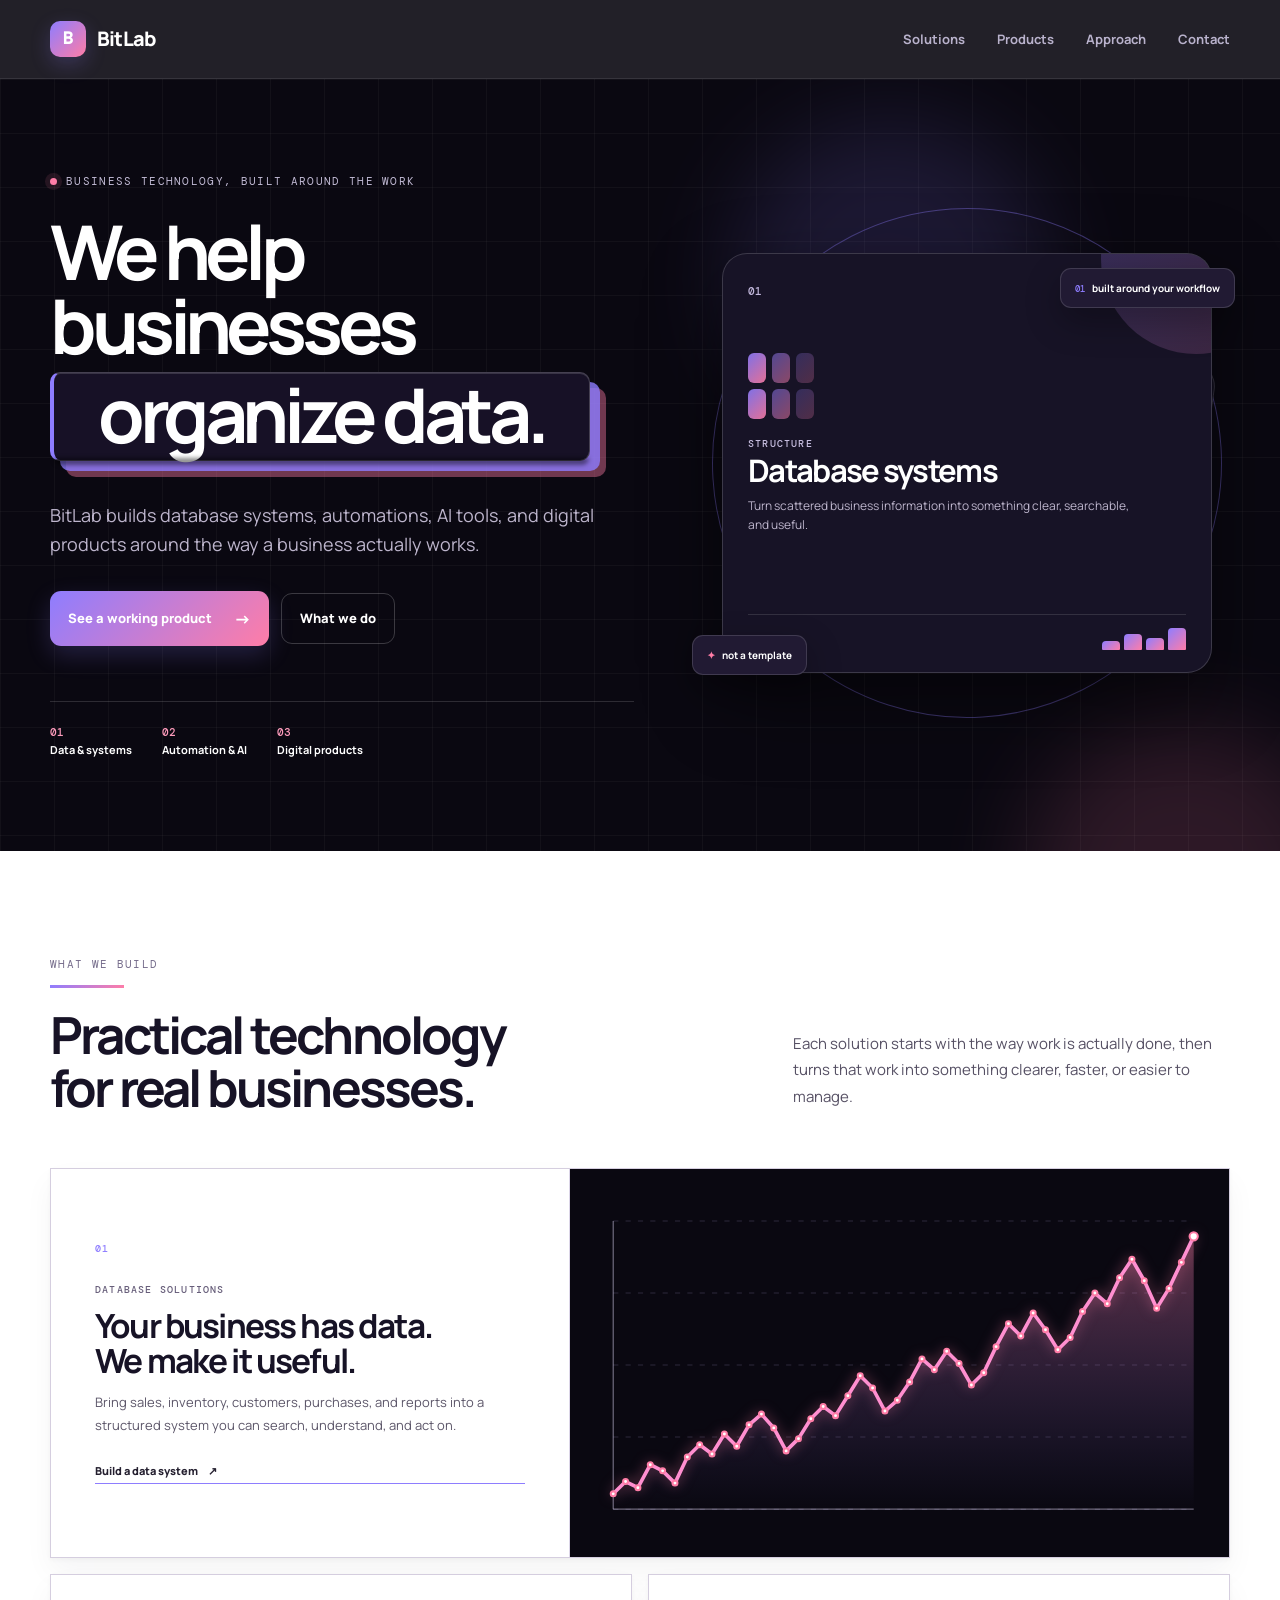
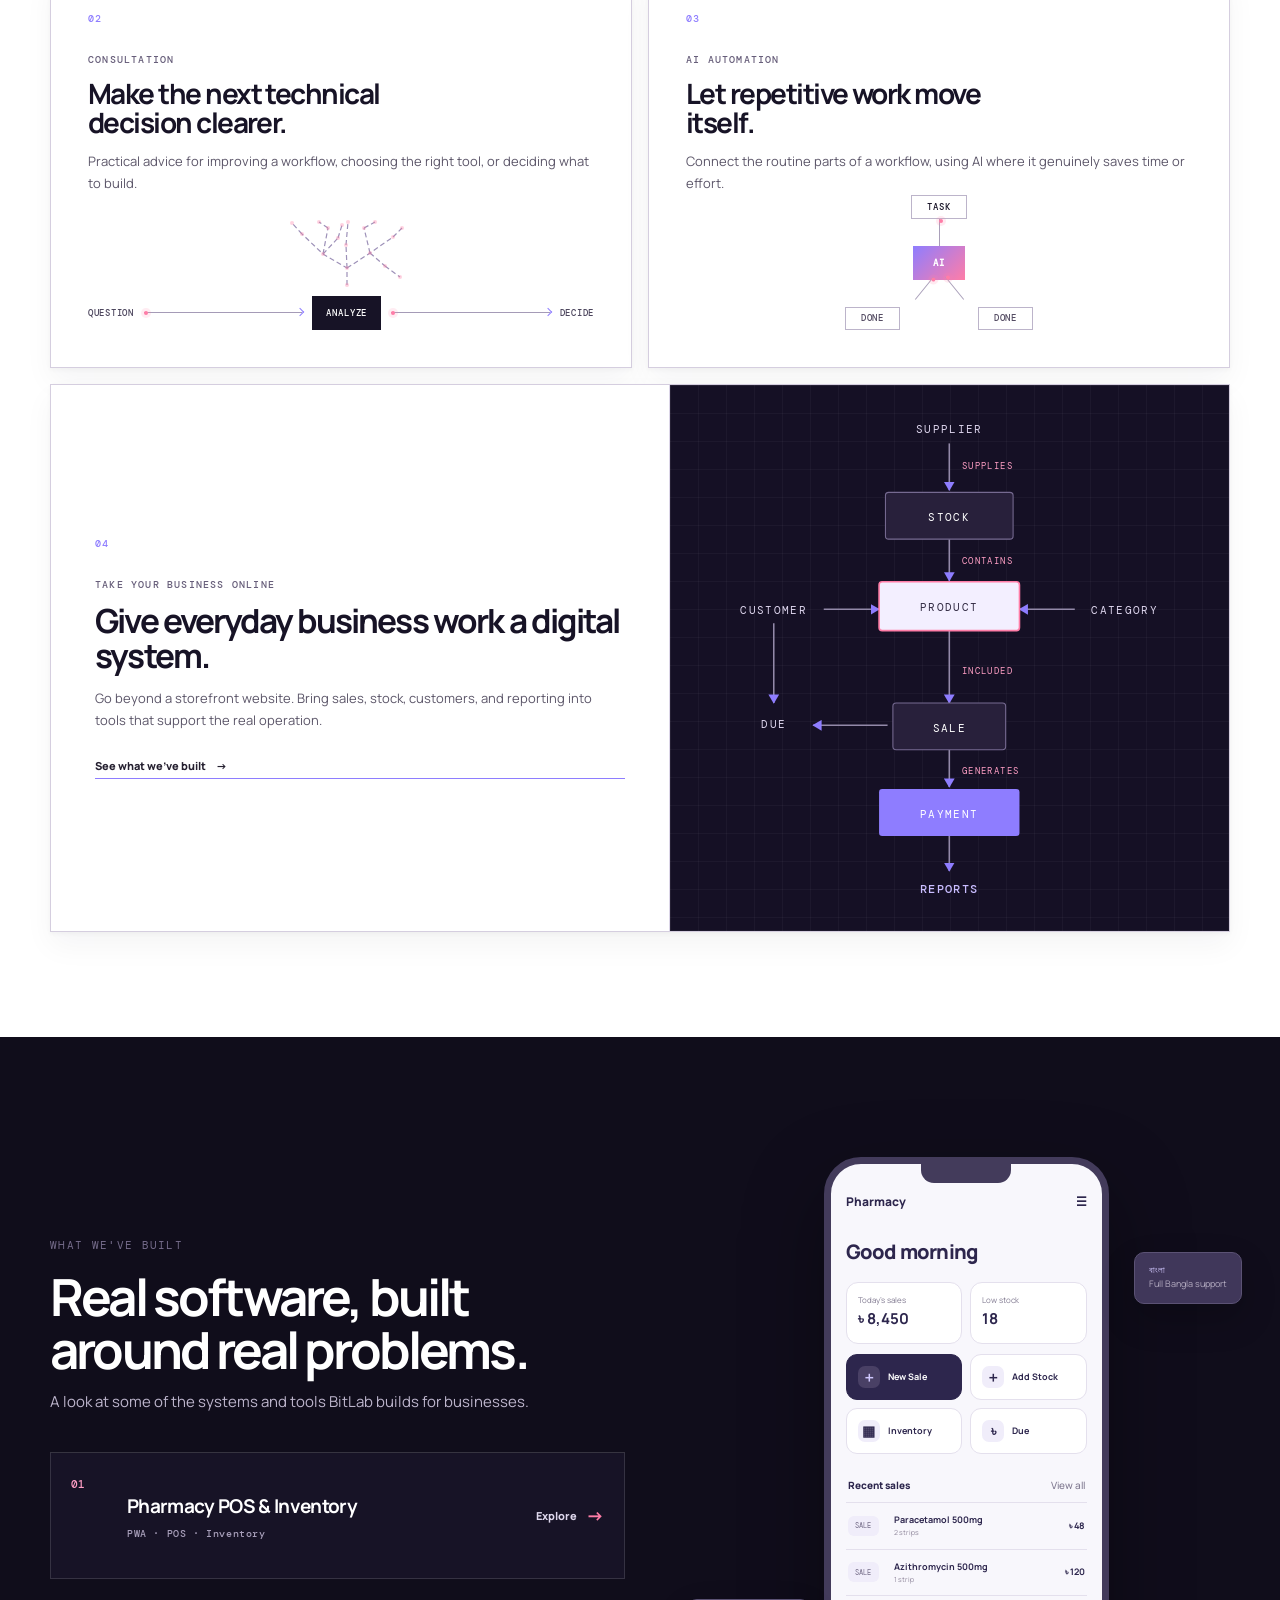
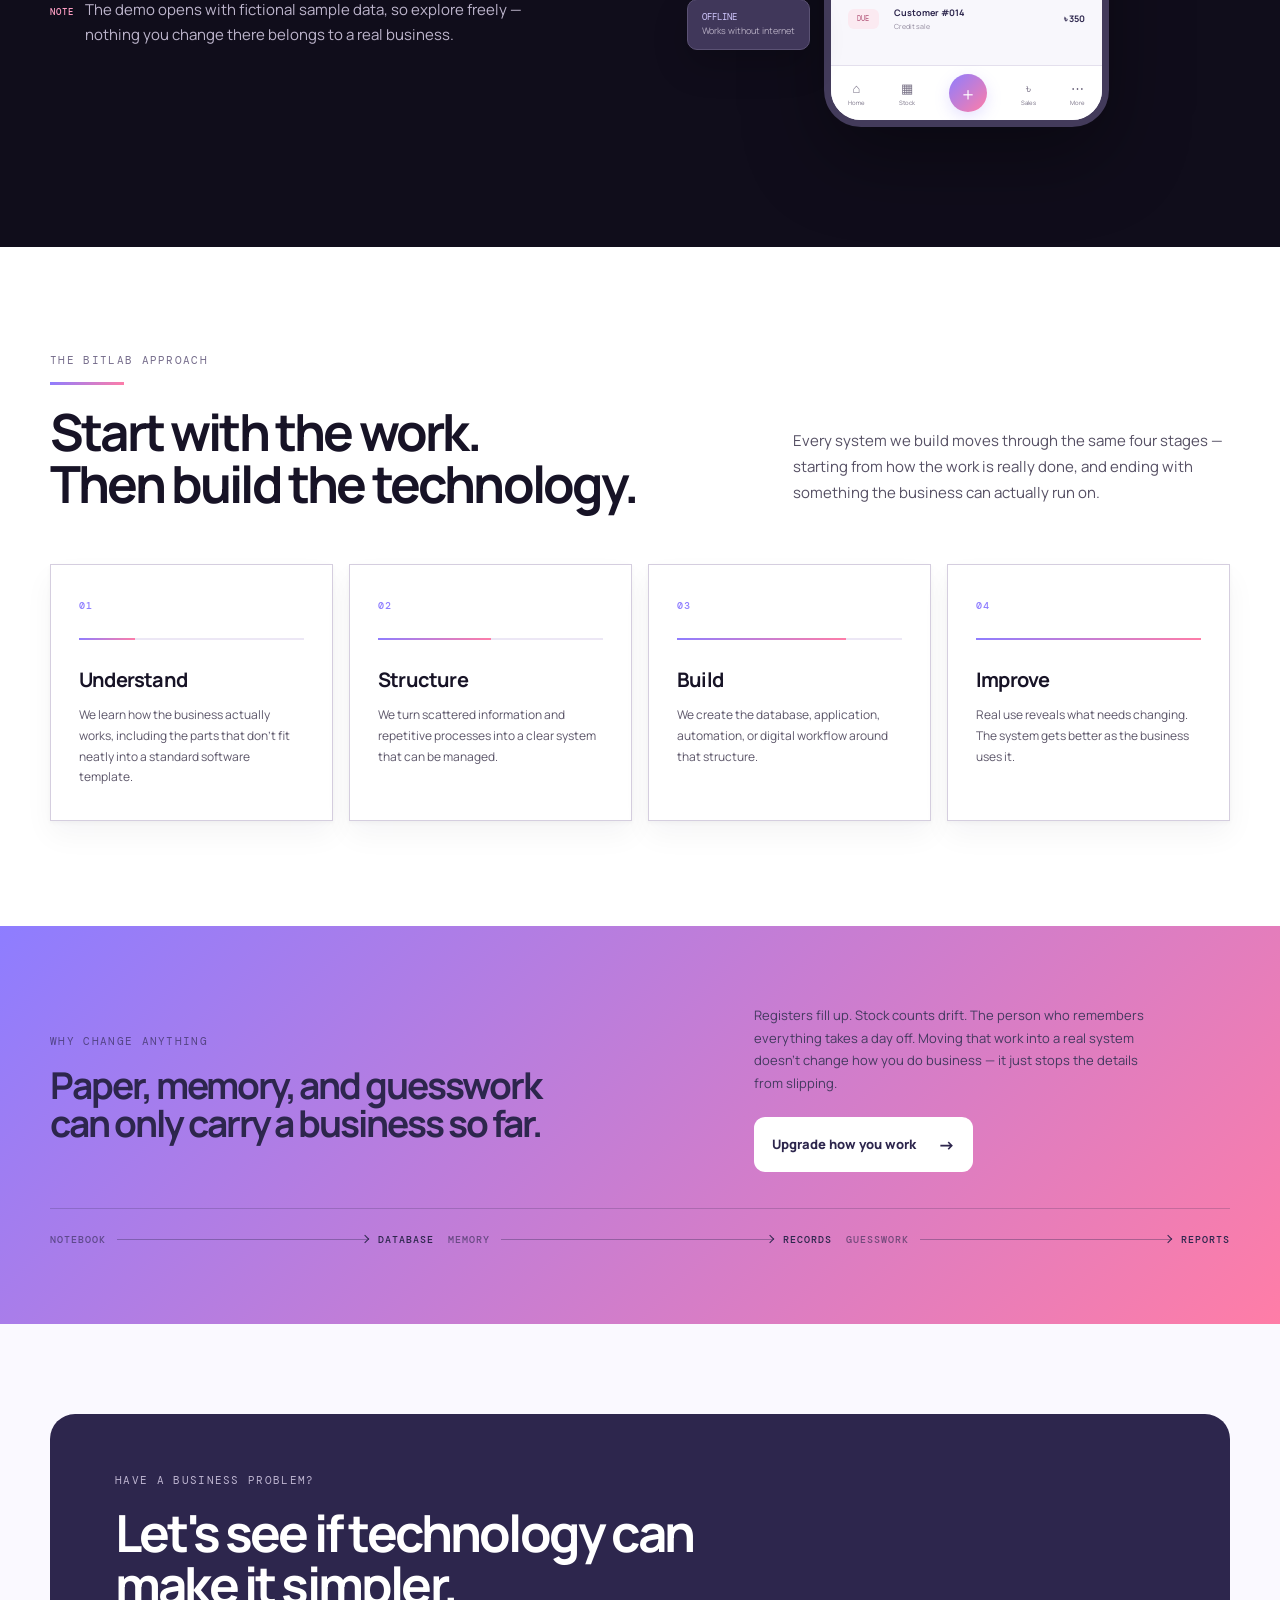
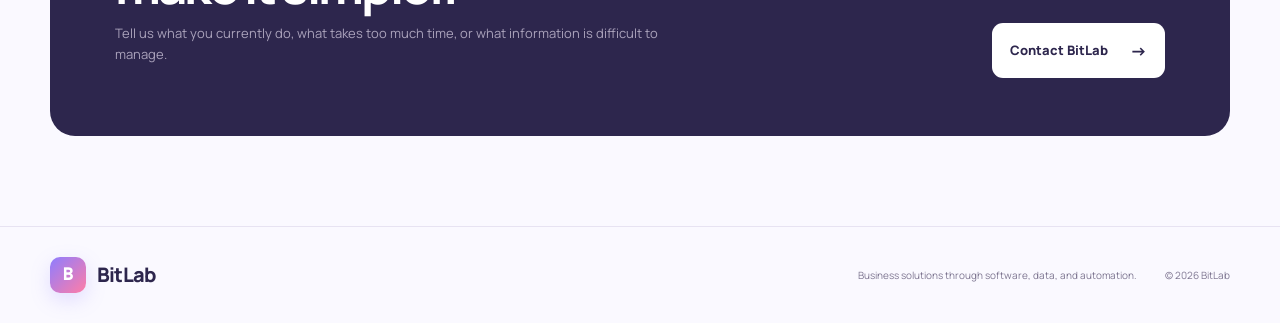
<file: index.html>
<!DOCTYPE html>
<html lang="en">
<head>
  <meta charset="UTF-8">
  <meta name="viewport" content="width=device-width, initial-scale=1.0">
  <meta name="description" content="BitLab builds practical business software, database systems, AI automation, and digital tools for local businesses.">
  <title>BitLab — Technology for real businesses</title>
  <link rel="stylesheet" href="style.css">
</head>
<body>
  <header class="site-header">
    <div class="container nav-wrap">
      <a href="#" class="brand" aria-label="BitLab home">
        <span class="logo-slot">B</span>
        <span>BitLab</span>
      </a>

      <button class="menu-toggle" aria-label="Open navigation" aria-expanded="false">
        <span></span><span></span><span></span>
      </button>

      <nav class="nav" aria-label="Main navigation">
        <a href="#solutions">Solutions</a>
        <a href="#pharmacy">Products</a>
        <a href="#approach">Approach</a>
        <a href="#contact">Contact</a>
      </nav>
    </div>
  </header>

  <main>
    <section class="hero">
      <div class="hero-glow glow-one"></div>
      <div class="hero-glow glow-two"></div>
      <div class="hero-motion" aria-hidden="true">
        <i></i><i></i><i></i><i></i>
      </div>

      <div class="hero-grid container">
        <div class="hero-copy">
          <div class="eyebrow"><span class="dot"></span> Business technology, built around the work</div>

          <h1>
            We help businesses
            <span class="flip-line" aria-live="polite">
              <span class="flip-page" id="flipPage">
                <span class="flip-word">organize data.</span>
              </span>
              <span class="flip-page flip-page-next" id="flipPageNext" aria-hidden="true">
                <span class="flip-word"></span>
              </span>
            </span>
          </h1>

          <p class="hero-text">
            BitLab builds database systems, automations, AI tools, and digital products
            around the way a business actually works.
          </p>

          <div class="hero-actions">
            <a class="button button-primary" href="#pharmacy">See a working product <span>→</span></a>
            <a class="button button-quiet" href="#solutions">What we do</a>
          </div>

          <div class="hero-proof">
            <div>
              <strong>01</strong>
              <span>Data & systems</span>
            </div>
            <div>
              <strong>02</strong>
              <span>Automation & AI</span>
            </div>
            <div>
              <strong>03</strong>
              <span>Digital products</span>
            </div>
          </div>
        </div>

        <div class="hero-visual" aria-label="Animated examples of BitLab solutions">
          <div class="hero-orbit orbit-one"></div>
          <div class="hero-orbit orbit-two"></div>

          <div class="system-stack">
            <div class="system-card back">
              <span class="system-number">03</span>
              <span class="system-label">DIGITAL PRODUCT</span>
            </div>

            <div class="system-card middle">
              <span class="system-number">02</span>
              <span class="system-label">AI AUTOMATION</span>
            </div>

            <div class="system-card front" id="systemCard">
              <img class="swap-graph" id="swapGraph" src="assets/images/growth%20curve%201.png" alt="" aria-hidden="true">
              <div class="system-top">
                <span class="system-number" id="systemNumber">01</span>
                <span class="live-chip"><i></i> BUILDING</span>
              </div>

              <div class="system-icon data-icon" id="systemIcon" aria-hidden="true">
                <span></span><span></span><span></span>
                <span></span><span></span><span></span>
              </div>

              <p class="system-kicker" id="systemKicker">STRUCTURE</p>
              <h2 id="systemTitle">Database systems</h2>
              <p id="systemDescription">Turn scattered business information into something clear, searchable, and useful.</p>

              <div class="system-footer">
                <span id="systemFooter">01 / 04</span>
                <div class="mini-bars" id="miniBars">
                  <i></i><i></i><i></i><i></i>
                </div>
              </div>
            </div>
          </div>

          <div class="floating-tag tag-top"><b>01</b> built around your workflow</div>
          <div class="floating-tag tag-bottom"><span>✦</span> not a template</div>
        </div>
      </div>
    </section>

    <section class="section solutions" id="solutions">
      <div class="container">
        <div class="solutions-intro">
          <div>
            <p class="kicker">WHAT WE BUILD</p>
            <div class="section-rule" aria-hidden="true"></div>
            <h2>Practical technology<br>for real businesses.</h2>
          </div>
          <p>Each solution starts with the way work is actually done, then turns that work into something clearer, faster, or easier to manage.</p>
        </div>

        <div class="solution-system">
          <article class="solution-module solution-data">
            <div class="module-copy">
              <span class="module-number">01</span>
              <p class="module-label">DATABASE SOLUTIONS</p>
              <h3>Your business has data.<br>We make it useful.</h3>
              <p>Bring sales, inventory, customers, purchases, and reports into a structured system you can search, understand, and act on.</p>
              <a href="#contact">Build a data system <span>↗</span></a>
            </div>
            <div class="module-visual data-visual">
              <svg class="growth-chart" id="growthChart" viewBox="0 0 640 360" role="img" aria-label="An animated business growth chart"></svg>
            </div>
          </article>

          <article class="solution-module solution-consult">
            <div>
              <span class="module-number">02</span>
              <p class="module-label">CONSULTATION</p>
              <h3>Make the next technical decision clearer.</h3>
              <p>Practical advice for improving a workflow, choosing the right tool, or deciding what to build.</p>
            </div>
            <div class="decision-flow" aria-label="Question, analyze, decide">
              <span>QUESTION</span><i></i><span class="analyze-node"><svg class="neural-pattern" viewBox="0 0 120 70" aria-hidden="true"><path d="M60 65V48L36 34 15 14" /><path d="M36 34 41 8" /><path d="M36 34 51 18" /><path d="M60 48 83 33 106 17" /><path d="M83 33 77 8" /><path d="M83 33 98 46" /><path d="M60 48 59 25" /><path d="M59 25 61 2" /><path d="M15 14 5 3" /><path d="M41 8 32 2" /><path d="M51 18 55 5" /><path d="M106 17 115 8" /><path d="M77 8 88 2" /><path d="M98 46 113 57" /><circle cx="60" cy="65" r="2" /><circle cx="60" cy="48" r="2" /><circle cx="36" cy="34" r="2" /><circle cx="15" cy="14" r="2" /><circle cx="41" cy="8" r="2" /><circle cx="51" cy="18" r="2" /><circle cx="83" cy="33" r="2" /><circle cx="106" cy="17" r="2" /><circle cx="77" cy="8" r="2" /><circle cx="98" cy="46" r="2" /><circle cx="59" cy="25" r="2" /><circle cx="61" cy="2" r="2" /><circle cx="5" cy="3" r="2" /><circle cx="32" cy="2" r="2" /><circle cx="55" cy="5" r="2" /><circle cx="115" cy="8" r="2" /><circle cx="88" cy="2" r="2" /><circle cx="113" cy="57" r="2" /></svg><b>ANALYZE</b></span><i></i><span>DECIDE</span>
            </div>
          </article>

          <article class="solution-module solution-automation">
            <div>
              <span class="module-number">03</span>
              <p class="module-label">AI AUTOMATION</p>
              <h3>Let repetitive work move itself.</h3>
              <p>Connect the routine parts of a workflow, using AI where it genuinely saves time or effort.</p>
            </div>
            <div class="automation-flow" aria-label="Task flows through AI to two completed actions">
              <span class="flow-input">TASK</span><i class="flow-line line-one"></i><b>AI</b><i class="flow-line line-two"></i><i class="flow-line line-three"></i><span class="flow-output output-one">DONE</span><span class="flow-output output-two">DONE</span>
            </div>
          </article>

          <article class="solution-module solution-online">
            <div class="online-copy">
              <span class="module-number">04</span>
              <p class="module-label">TAKE YOUR BUSINESS ONLINE</p>
              <h3>Give everyday business work a digital system.</h3>
              <p>Go beyond a storefront website. Bring sales, stock, customers, and reporting into tools that support the real operation.</p>
              <a href="#pharmacy">See what we’ve built <span>→</span></a>
            </div>
            <div class="business-map" aria-label="A business system with sales, stock, customers and reports">
              <svg class="business-schema" viewBox="0 0 480 480" role="img" aria-label="Supplier, stock, product, customer, category, sale, due, payment and reports relationships">
                <defs><marker id="schema-arrow" markerWidth="7" markerHeight="7" refX="5.5" refY="3.5" orient="auto"><path d="M0 0 0 7 6 3.5z" fill="#8e7dff" /></marker></defs>
                <g class="schema-lines" marker-end="url(#schema-arrow)">
                  <path d="M240 38V82" /><path d="M240 128V167" /><path d="M122 194H174" /><path d="M358 194H306" /><path d="M75 207V282" /><path d="M240 214V282" /><path d="M182 303H112" /><path d="M240 326V361" /><path d="M240 407V440" />
                </g>
                <g class="schema-labels"><text x="252" y="62">SUPPLIES</text><text x="252" y="151">CONTAINS</text><text x="252" y="255">INCLUDED</text><text x="252" y="349">GENERATES</text></g>
                <text class="schema-plain" x="240" y="28" text-anchor="middle">SUPPLIER</text>
                <rect class="schema-node dark" x="180" y="84" width="120" height="44" rx="3" /><text class="schema-node-text" x="240" y="111" text-anchor="middle">STOCK</text>
                <text class="schema-plain" x="75" y="198" text-anchor="middle">CUSTOMER</text><text class="schema-plain" x="405" y="198" text-anchor="middle">CATEGORY</text>
                <rect class="schema-node focus" x="174" y="168" width="132" height="46" rx="3" /><text class="schema-focus-text" x="240" y="196" text-anchor="middle">PRODUCT</text>
                <text class="schema-plain" x="75" y="306" text-anchor="middle">DUE</text>
                <rect class="schema-node dark" x="187" y="282" width="106" height="44" rx="3" /><text class="schema-node-text" x="240" y="309" text-anchor="middle">SALE</text>
                <rect class="schema-node light" x="174" y="363" width="132" height="44" rx="3" /><text class="schema-light-text" x="240" y="390" text-anchor="middle">PAYMENT</text>
                <text class="schema-report" x="240" y="461" text-anchor="middle">REPORTS</text>
              </svg>
            </div>
          </article>
        </div>
      </div>
    </section>

    <section class="section pharmacy" id="pharmacy">
      <div class="container">
        <div class="built-shell">
          <div class="built-copy">
            <p class="kicker">WHAT WE'VE BUILT</p>
            <h2>Real software, built around real problems.</h2>
            <p>A look at some of the systems and tools BitLab builds for businesses.</p>

            <div class="built-products" aria-label="BitLab products">
              <a class="built-product" data-demo-product="pharmacy" href="#" target="_blank" rel="noopener">
                <span class="built-number">01</span>
                <span class="built-product-info">
                  <strong>Pharmacy POS &amp; Inventory</strong>
                  <small>PWA · POS · Inventory</small>
                </span>
                <span class="built-explore">Explore <i>→</i></span>
              </a>

              <!--
                To add the next public demo once it's ready:
                1. Add its URL to `publicDemoProducts` in script.js.
                2. Copy the block below and set data-demo-product to that same key.
                Only add a product here if it is a public, no-password demo shop
                with fictional data — never a real client shop. See
                website_shop_access_context.md.

              <a class="built-product" data-demo-product="salon" href="#" target="_blank" rel="noopener">
                <span class="built-number">02</span>
                <span class="built-product-info">
                  <strong>Salon Booking & POS</strong>
                  <small>PWA · Bookings · POS</small>
                </span>
                <span class="built-explore">Explore <i>→</i></span>
              </a>
              -->
            </div>

            <p class="built-note">
              <span>NOTE</span>
              The demo opens with fictional sample data, so explore freely — nothing you
              change there belongs to a real business.
            </p>
          </div>

          <div class="product-screen">
            <div class="phone">
              <div class="phone-notch"></div>
              <div class="app-head">
                <span>Pharmacy</span><b>☰</b>
              </div>
              <div class="app-greeting">Good morning</div>
              <div class="app-stat-row">
                <div><small>Today's sales</small><strong>৳ 8,450</strong></div>
                <div><small>Low stock</small><strong>18</strong></div>
              </div>
              <div class="app-actions">
                <div class="app-action primary"><b>＋</b><span>New Sale</span></div>
                <div class="app-action"><b>＋</b><span>Add Stock</span></div>
                <div class="app-action"><b>▦</b><span>Inventory</span></div>
                <div class="app-action"><b>৳</b><span>Due</span></div>
              </div>
              <div class="app-section-title">Recent sales <span>View all</span></div>
              <div class="sale-row"><span class="pill">SALE</span><div><b>Paracetamol 500mg</b><small>2 strips</small></div><strong>৳ 48</strong></div>
              <div class="sale-row"><span class="pill">SALE</span><div><b>Azithromycin 500mg</b><small>1 strip</small></div><strong>৳ 120</strong></div>
              <div class="sale-row"><span class="pill due">DUE</span><div><b>Customer #014</b><small>Credit sale</small></div><strong>৳ 350</strong></div>
              <div class="app-nav"><span>⌂<small>Home</small></span><span>▦<small>Stock</small></span><span class="nav-main">＋</span><span>৳<small>Sales</small></span><span>⋯<small>More</small></span></div>
            </div>
            <div class="screen-note note-one"><b>বাংলা</b><span>Full Bangla support</span></div>
            <div class="screen-note note-two"><b>OFFLINE</b><span>Works without internet</span></div>
          </div>
        </div>
      </div>
    </section>

    <!--
      MOVED TO THE PRODUCT ITSELF (shop.bitlab.com) — kept here, commented out,
      in case any of this copy is wanted back on the marketing site later.
      Its CSS is still in style.css under the "details" section.

    <section class="section details">
      <div class="container">
        <div class="detail-grid">
          <div class="detail-intro">
            <p class="kicker">WHY THIS PRODUCT MATTERS</p>
            <h2>The details are the point.</h2>
            <p>
              A pharmacy doesn't operate like a generic retail store. Medicines can be sold
              by the strip or by the tablet. Customers can buy on credit. Supplier deals can
              include free units. And the recorded stock won't always perfectly match what's
              physically on the shelf.
            </p>
          </div>
          <div class="detail-items">
            <div><span>01</span><h3>Strip + loose tracking</h3><p>Stock can account for both full strips and individual units.</p></div>
            <div><span>02</span><h3>Stock calibration</h3><p>A deliberate way to correct recorded inventory against real shelf counts.</p></div>
            <div><span>03</span><h3>Bangla throughout</h3><p>The interface is designed for Bangla use rather than simply translated afterward.</p></div>
            <div><span>04</span><h3>Offline-first PWA</h3><p>Install it on a phone, keep working offline, and sync when connectivity returns.</p></div>
          </div>
        </div>
      </div>
    </section>
    -->

    <section class="section approach" id="approach">
      <div class="container">
        <div class="approach-head">
          <div>
            <p class="kicker">THE BITLAB APPROACH</p>
            <div class="section-rule" aria-hidden="true"></div>
            <h2>Start with the work.<br>Then build the technology.</h2>
          </div>
          <p>Every system we build moves through the same four stages — starting from how the work is really done, and ending with something the business can actually run on.</p>
        </div>
        <div class="steps">
          <article class="step">
            <span class="step-number">01</span>
            <div class="step-track" aria-hidden="true"><i></i></div>
            <h3>Understand</h3>
            <p>We learn how the business actually works, including the parts that don't fit neatly into a standard software template.</p>
          </article>
          <article class="step">
            <span class="step-number">02</span>
            <div class="step-track" aria-hidden="true"><i></i></div>
            <h3>Structure</h3>
            <p>We turn scattered information and repetitive processes into a clear system that can be managed.</p>
          </article>
          <article class="step">
            <span class="step-number">03</span>
            <div class="step-track" aria-hidden="true"><i></i></div>
            <h3>Build</h3>
            <p>We create the database, application, automation, or digital workflow around that structure.</p>
          </article>
          <article class="step">
            <span class="step-number">04</span>
            <div class="step-track" aria-hidden="true"><i></i></div>
            <h3>Improve</h3>
            <p>Real use reveals what needs changing. The system gets better as the business uses it.</p>
          </article>
        </div>
      </div>
    </section>

    <section class="section upgrade">
      <div class="container upgrade-inner">
        <div class="upgrade-copy">
          <p class="kicker">WHY CHANGE ANYTHING</p>
          <h2>Paper, memory, and guesswork<br>can only carry a business so far.</h2>
        </div>
        <div class="upgrade-side">
          <p>
            Registers fill up. Stock counts drift. The person who remembers everything
            takes a day off. Moving that work into a real system doesn't change how you
            do business — it just stops the details from slipping.
          </p>
          <a class="button button-light" href="#contact">Upgrade how you work <span>→</span></a>
        </div>
        <div class="upgrade-shifts" aria-label="What changes when you move to a system">
          <div><span>NOTEBOOK</span><i></i><b>DATABASE</b></div>
          <div><span>MEMORY</span><i></i><b>RECORDS</b></div>
          <div><span>GUESSWORK</span><i></i><b>REPORTS</b></div>
        </div>
      </div>
    </section>

    <section class="section contact" id="contact">
      <div class="container contact-box">
        <div>
          <p class="kicker">HAVE A BUSINESS PROBLEM?</p>
          <h2>Let's see if technology can make it simpler.</h2>
          <p>Tell us what you currently do, what takes too much time, or what information is difficult to manage.</p>
        </div>
        <a class="button button-light" href="mailto:hello@bitlab.example">Contact BitLab <span>→</span></a>
      </div>
    </section>
  </main>

  <footer class="footer">
    <div class="container footer-inner">
      <div class="brand footer-brand"><span class="logo-slot">B</span><span>BitLab</span></div>
      <p>Business solutions through software, data, and automation.</p>
      <span>© <span id="year"></span> BitLab</span>
    </div>
  </footer>

  <script src="script.js"></script>
</body>
</html>
</file>
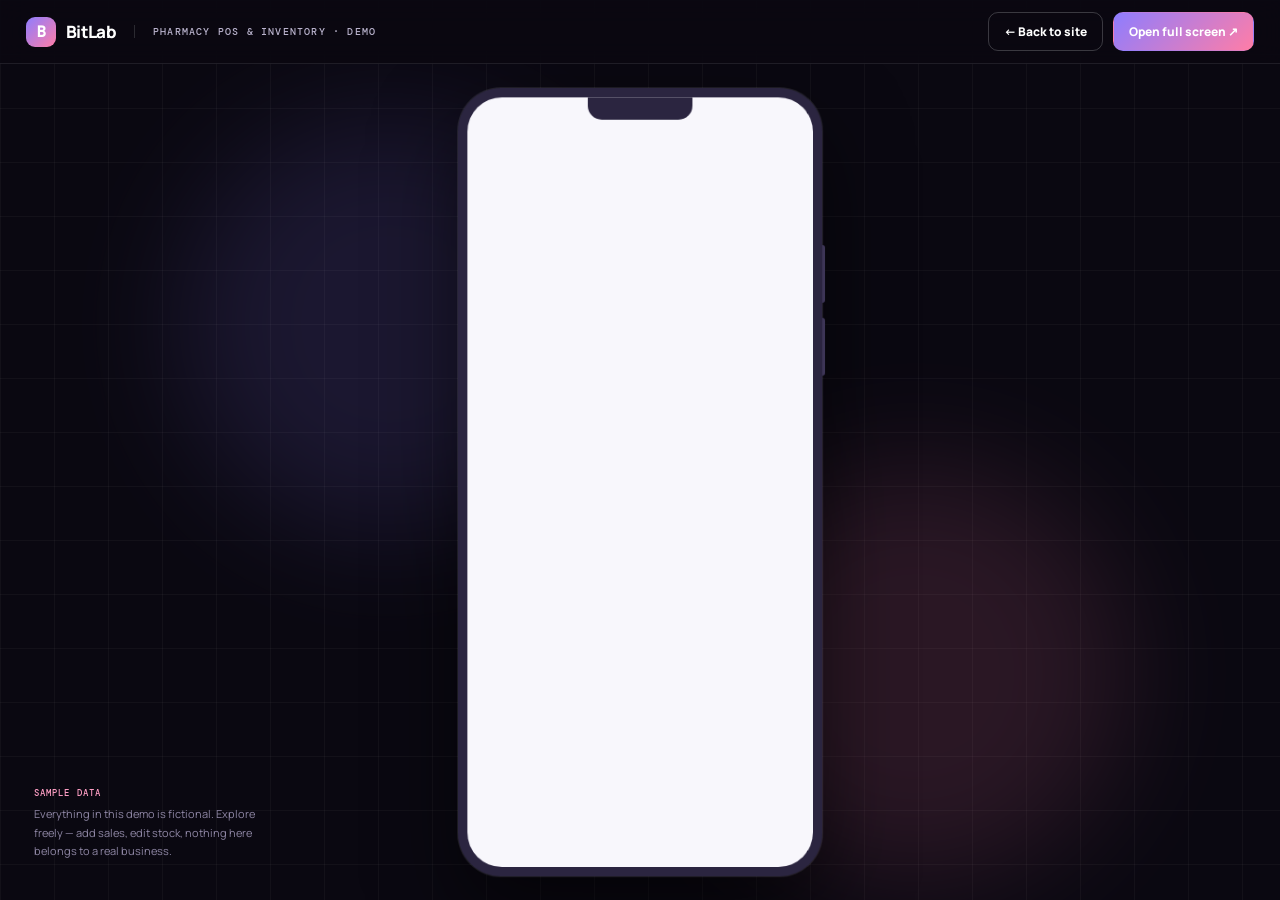
<file: demo.html>
<!DOCTYPE html>
<html lang="en">
<head>
  <meta charset="UTF-8">
  <meta name="viewport" content="width=device-width, initial-scale=1.0">
  <meta name="robots" content="index, follow">
  <meta name="description" content="Explore the BitLab Pharmacy POS & Inventory demo — a mobile-first app you can try right in your browser.">
  <title>Demo — BitLab</title>

  <script>
    /*
      PUBLIC DEMO SHOPS — mirrors publicDemoProducts in script.js.

      Only public, no-password, fictional-data shops belong here. A real client
      shop must never be added. See website_shop_access_context.md.

      A product's url can be a branded subdomain (preferred, when a custom domain
      slot is free) or its Railway-generated URL. Either way this page is the
      stable, re-pointable address to put on printed material.
    */
    window.BITLAB_DEMOS = {
      pharmacy: {
        name: "Pharmacy POS & Inventory",
        url: "https://pharmacy.bitlabhq.com"
      }

      // salon: {
      //   name: "Salon Booking & POS",
      //   url: "https://salon-pos-pwa-production-xxxx.up.railway.app"
      // },
    };

    window.BITLAB_DEFAULT_DEMO = "pharmacy";

    (function () {
      var key = new URLSearchParams(window.location.search).get("p")
        || window.BITLAB_DEFAULT_DEMO;

      /* Unknown or missing ?p= falls back to the default rather than erroring —
         a mistyped link should still land somewhere useful. */
      var demo = window.BITLAB_DEMOS[key] || window.BITLAB_DEMOS[window.BITLAB_DEFAULT_DEMO];
      window.BITLAB_DEMO = demo;

      document.title = demo.name + " Demo — BitLab";

      var hint = document.createElement("link");
      hint.rel = "preconnect";
      hint.href = demo.url;
      hint.crossOrigin = "";
      document.head.appendChild(hint);

      /*
        Runs before any CSS, fonts, or markup are fetched. This matters most for
        QR scans: a phone that lands here should bounce to the app immediately
        rather than downloading a desktop shell it will never render.
      */
      window.BITLAB_WANTS_SHELL = window.matchMedia(
        "(min-width: 1000px) and (pointer: fine) and (min-height: 561px)"
      ).matches;

      if (!window.BITLAB_WANTS_SHELL) {
        window.location.replace(demo.url);
      }
    })();
  </script>

  <link rel="preconnect" href="https://fonts.googleapis.com">
  <style>
    @import url('https://fonts.googleapis.com/css2?family=DM+Mono:wght@400;500&family=Manrope:wght@400;500;600;700;800&display=swap');

    :root {
      --violet: #8e7dff;
      --pink: #ff7da7;
      --gradient: linear-gradient(135deg, #8e7dff 0%, #ff7da7 100%);
      --frame-w: 390px;
      --frame-h: 844px;
    }

    * { box-sizing: border-box; }
    html, body { height: 100%; }
    body {
      margin: 0;
      color: #fff;
      font-family: "Manrope", sans-serif;
      background:
        linear-gradient(rgba(255,255,255,.035) 1px, transparent 1px),
        linear-gradient(90deg, rgba(255,255,255,.035) 1px, transparent 1px),
        #0a0811;
      background-size: 54px 54px, 54px 54px, auto;
      display: flex;
      flex-direction: column;
      overflow: hidden;
    }
    a { color: inherit; text-decoration: none; }

    .demo-bar {
      flex: none;
      display: flex;
      align-items: center;
      gap: 18px;
      padding: 0 26px;
      min-height: 64px;
      border-bottom: 1px solid rgba(255,255,255,.09);
      background: rgba(10,8,17,.9);
      backdrop-filter: blur(14px);
    }
    .brand { display: inline-flex; align-items: center; gap: 10px; font-size: 17px; font-weight: 800; letter-spacing: -.04em; }
    .logo-slot {
      display: grid; place-items: center;
      width: 30px; height: 30px; border-radius: 9px;
      background: var(--gradient); color: #fff;
      font-family: "DM Mono", monospace; font-size: 15px;
    }
    .bar-label {
      padding-left: 18px;
      border-left: 1px solid rgba(255,255,255,.14);
      color: #b9b2cc;
      font: 500 10px "DM Mono", monospace;
      letter-spacing: .12em;
      text-transform: uppercase;
    }
    .bar-actions { margin-left: auto; display: flex; align-items: center; gap: 10px; }
    .bar-link {
      display: inline-flex; align-items: center; gap: 9px;
      padding: 10px 15px; border-radius: 10px;
      font-size: 12px; font-weight: 800;
      border: 1px solid rgba(255,255,255,.2);
      transition: background .2s ease, transform .2s ease;
    }
    .bar-link:hover { background: rgba(255,255,255,.08); transform: translateY(-1px); }
    .bar-link.solid { border-color: transparent; background: var(--gradient); }
    .bar-link.solid:hover { background: var(--gradient); filter: brightness(1.06); }

    .stage {
      flex: 1;
      min-height: 0;
      display: grid;
      place-items: center;
      padding: 24px 20px;
      position: relative;
    }
    .glow {
      position: absolute; width: 420px; height: 420px; border-radius: 50%;
      filter: blur(60px); opacity: .13; pointer-events: none;
    }
    .glow-a { background: #8e7dff; left: 14%; top: 6%; }
    .glow-b { background: #ff7da7; right: 12%; bottom: 2%; }

    .device-wrap {
      position: relative;
      transform-origin: top left;
      will-change: transform;
    }
    .device {
      position: relative;
      width: var(--frame-w);
      height: var(--frame-h);
      padding: 10px;
      border-radius: 46px;
      background: #2b2540;
      box-shadow:
        0 0 0 1px rgba(255,255,255,.09),
        0 40px 90px rgba(0,0,0,.55);
    }
    .device::before,
    .device::after {
      content: "";
      position: absolute;
      right: -3px;
      width: 3px;
      border-radius: 0 3px 3px 0;
      background: #3d3556;
    }
    .device::before { top: 168px; height: 62px; }
    .device::after { top: 246px; height: 62px; }

    .screen {
      position: relative;
      width: 100%;
      height: 100%;
      border-radius: 37px;
      overflow: hidden;
      background: #f8f7fc;
    }
    .screen iframe {
      display: block;
      width: 100%;
      height: 100%;
      border: 0;
    }
    .notch {
      position: absolute;
      top: 0; left: 50%; transform: translateX(-50%);
      width: 112px; height: 24px;
      border-radius: 0 0 15px 15px;
      background: #2b2540;
      z-index: 2;
      pointer-events: none;
    }

    /* Shown only if the app refuses to be embedded (X-Frame-Options / CSP). */
    .frame-fallback {
      position: absolute;
      inset: 0;
      display: none;
      place-content: center;
      gap: 16px;
      padding: 40px 32px;
      text-align: center;
      color: #2d264d;
      background: #f8f7fc;
      z-index: 3;
    }
    .frame-fallback.show { display: grid; }
    .frame-fallback strong { font-size: 18px; letter-spacing: -.035em; }
    .frame-fallback p { margin: 0; font-size: 12px; line-height: 1.7; color: #6b628a; }
    .frame-fallback a {
      justify-self: center;
      padding: 12px 18px; border-radius: 10px;
      background: var(--gradient); color: #fff;
      font-size: 12px; font-weight: 800;
    }

    .side-note {
      position: absolute;
      left: 34px; bottom: 28px;
      max-width: 250px;
      color: #8f87a5;
      font-size: 11px;
      line-height: 1.7;
    }
    .side-note b {
      display: block;
      margin-bottom: 6px;
      color: #ff9fc5;
      font: 500 9px "DM Mono", monospace;
      letter-spacing: .12em;
    }

    /* Tablets, touch laptops, and anything too short for a phone frame:
       the shell stops being useful, so send people to the app itself. */
    @media (max-width: 999px), (pointer: coarse), (max-height: 560px) {
      .stage, .side-note { display: none; }
      .redirect-note { display: grid; }
    }
    .redirect-note {
      display: none;
      flex: 1;
      place-content: center;
      gap: 14px;
      padding: 40px 28px;
      text-align: center;
    }
    .redirect-note p { margin: 0; color: #b9b2cc; font-size: 13px; line-height: 1.7; }
    .redirect-note a {
      justify-self: center;
      padding: 13px 18px; border-radius: 10px;
      background: var(--gradient); font-size: 13px; font-weight: 800;
    }

    @media (prefers-reduced-motion: reduce) {
      * { transition-duration: .01ms !important; }
    }
  </style>
</head>
<body>
  <header class="demo-bar">
    <a class="brand" href="/" aria-label="BitLab home">
      <span class="logo-slot">B</span>
      <span>BitLab</span>
    </a>
    <span class="bar-label" id="barLabel">Demo</span>

    <div class="bar-actions">
      <a class="bar-link" href="/">← Back to site</a>
      <a class="bar-link solid" id="fullScreenLink" href="#" target="_blank" rel="noopener">Open full screen ↗</a>
    </div>
  </header>

  <main class="stage">
    <div class="glow glow-a" aria-hidden="true"></div>
    <div class="glow glow-b" aria-hidden="true"></div>

    <div class="device-wrap" id="deviceWrap">
      <div class="device">
        <div class="screen">
          <div class="notch" aria-hidden="true"></div>
          <iframe
            id="demoFrame"
            title="Pharmacy POS and Inventory demo application"
            allow="clipboard-write; fullscreen"
            referrerpolicy="no-referrer-when-downgrade"></iframe>

          <div class="frame-fallback" id="frameFallback">
            <strong>The demo needs its own tab</strong>
            <p>This app can't be displayed inside a frame, but it works normally on its own.</p>
            <a id="fallbackLink" href="#" target="_blank" rel="noopener">Open the demo ↗</a>
          </div>
        </div>
      </div>
    </div>

    <p class="side-note">
      <b>SAMPLE DATA</b>
      Everything in this demo is fictional. Explore freely — add sales, edit stock,
      nothing here belongs to a real business.
    </p>
  </main>

  <div class="redirect-note">
    <p>Opening the demo…</p>
    <a id="redirectLink" href="#">Tap here if it doesn't open</a>
  </div>

  <script>
    /* Product and shell decision are resolved by the head script, which runs
       first so phones can redirect before any CSS or fonts are fetched. */
    const demo = window.BITLAB_DEMO;
    const demoAppUrl = demo.url;

    document.getElementById("barLabel").textContent = demo.name + " · Demo";
    document.getElementById("demoFrame")
      .setAttribute("title", demo.name + " demo application");

    document.getElementById("fullScreenLink").href = demoAppUrl;
    document.getElementById("fallbackLink").href = demoAppUrl;
    document.getElementById("redirectLink").href = demoAppUrl;

    let frameLoaded = false;

    function loadShell() {
      const frame = document.getElementById("demoFrame");
      if (!frame.src) frame.src = demoAppUrl;

      frame.addEventListener("load", () => { frameLoaded = true; });

      /* If the app sends X-Frame-Options / CSP frame-ancestors, the frame stays
         blank instead of erroring. Offer the escape hatch rather than a dead box. */
      setTimeout(() => {
        if (!frameLoaded) document.getElementById("frameFallback").classList.add("show");
      }, 6000);
    }

    /* Scale the 390x844 frame down to fit shorter laptop screens. The iframe's
       internal viewport stays 390x844, so the app's own breakpoints, 100vh, and
       fixed positioning all behave exactly as they do on a phone.

       transform: scale() is visual only — the element still occupies 390x844 in
       layout — so the stage is allowed to scroll once the frame is scaled as far
       down as it usefully goes. */
    const MIN_SCALE = 0.55;

    function fitDevice() {
      const wrap = document.getElementById("deviceWrap");
      const stage = document.querySelector(".stage");
      if (!wrap || !stage) return;

      const available = stage.clientHeight - 48;

      /* Guard against a zero/negative measurement (layout not settled, tiny
         window), which would otherwise flip or vanish the frame entirely. */
      const raw = available > 0 ? available / 844 : 1;
      const scale = Math.min(1, Math.max(MIN_SCALE, raw));

      wrap.style.transform = `scale(${scale.toFixed(3)})`;

      /* Keep the scaled frame's layout box in step with its visible size, so
         centring and scrolling reflect what the user actually sees. */
      wrap.style.height = `${Math.round(844 * scale)}px`;
      wrap.style.width = `${Math.round(390 * scale)}px`;

      stage.style.overflowY = raw < MIN_SCALE ? "auto" : "hidden";
    }

    if (window.BITLAB_WANTS_SHELL) {
      loadShell();
      fitDevice();
      window.addEventListener("resize", fitDevice);
    }
  </script>
</body>
</html>
</file>
<file: style.css>
@import url('https://fonts.googleapis.com/css2?family=DM+Mono:wght@400;500&family=Manrope:wght@400;500;600;700;800&display=swap');

:root {
  --primary-violet: #8e7dff;
  --primary-pink: #ff7da7;
  --bg-light: #faf9ff;
  --text-dark: #2d264d;
  --text-muted: #6b628a;
  --card-bg: #ffffff;
  --gradient: linear-gradient(135deg, #8e7dff 0%, #ff7da7 100%);

  --ink: var(--text-dark);
  --muted: var(--text-muted);
  --paper: var(--bg-light);
  --white: var(--card-bg);
  --line: #e7e3f2;
  --soft: #f0edfa;
  --dark: #2d264d;
  --radius: 22px;
  --max: 1180px;
}

* { box-sizing: border-box; }
html { scroll-behavior: smooth; }
body {
  margin: 0;
  color: var(--ink);
  background: var(--paper);
  font-family: "Manrope", sans-serif;
  line-height: 1.6;
}
a { color: inherit; text-decoration: none; }
button { font: inherit; }
.container { width: min(calc(100% - 48px), var(--max)); margin-inline: auto; }

.site-header {
  position: sticky; top: 0; z-index: 20;
  background: rgba(10,8,17,.9);
  backdrop-filter: blur(14px);
  border-bottom: 1px solid rgba(255,255,255,.09);
}
.site-header .brand { color: white; }
.nav-wrap { min-height: 78px; display: flex; align-items: center; justify-content: space-between; }
.brand { display: inline-flex; align-items: center; gap: 11px; font-size: 20px; font-weight: 800; letter-spacing: -.04em; }
.logo-slot {
  display: grid; place-items: center;
  width: 36px; height: 36px; border-radius: 10px;
  background: var(--gradient); color: white;
  font-family: "DM Mono", monospace; font-size: 17px;
  box-shadow: 0 7px 20px rgba(142,125,255,.22);
}
.nav { display: flex; gap: 32px; color: #b9b2cc; font-size: 13px; font-weight: 700; }
.nav a { transition: color .2s ease; }
.nav a:hover { color: white; }
.menu-toggle { display: none; border: 0; background: none; padding: 8px; }
.menu-toggle span { display:block; width: 24px; height:2px; background:white; margin:5px; }

.hero {
  position: relative;
  padding: 88px 0 92px;
  overflow: hidden;
  color: white;
  background:
    linear-gradient(rgba(255,255,255,.035) 1px, transparent 1px),
    linear-gradient(90deg, rgba(255,255,255,.035) 1px, transparent 1px),
    #0a0811;
  background-size: 54px 54px, 54px 54px, auto;
}
.hero-grid {
  position: relative;
  z-index: 1;
  display:grid;
  grid-template-columns: 1fr .9fr;
  gap: 70px;
  align-items:center;
}
.hero-glow {
  position: absolute;
  width: 320px;
  height: 320px;
  border-radius: 50%;
  filter: blur(46px);
  pointer-events: none;
  opacity: .14;
}
.glow-one { background: #8e7dff; right: 18%; top: 5%; }
.glow-two { background: #ff7da7; right: -5%; bottom: -25%; }
.hero-motion {
  position:absolute;
  inset:0;
  overflow:hidden;
  pointer-events:none;
}
.hero-motion i {
  position:absolute;
  left:-260px;
  width:220px;
  height:1px;
  background:linear-gradient(90deg, transparent, rgba(255,255,255,.12), rgba(255,255,255,.82), transparent);
  opacity:.7;
  transform:rotate(-18deg);
  animation: signalDrift 13s linear infinite;
}
.hero-motion i::after {
  content:"";
  position:absolute;
  right:24%;
  top:50%;
  width:4px;
  height:4px;
  border-radius:50%;
  background:white;
  box-shadow:0 0 10px rgba(255,255,255,.8);
  transform:translateY(-50%);
}
.hero-motion i:nth-child(1) { top:18%; animation-delay:-2s; }
.hero-motion i:nth-child(2) { top:39%; animation-delay:-7s; animation-duration:16s; opacity:.45; }
.hero-motion i:nth-child(3) { top:68%; animation-delay:-11s; animation-duration:11s; }
.hero-motion i:nth-child(4) { top:84%; animation-delay:-4s; animation-duration:18s; opacity:.38; }
@keyframes signalDrift {
  from { translate:0 0; }
  to { translate:calc(100vw + 520px) 0; }
}

.eyebrow, .kicker, .product-badge {
  font-family: "DM Mono", monospace;
  text-transform: uppercase;
  letter-spacing: .12em;
  font-size: 11px;
}
.eyebrow { display:inline-flex; align-items:center; gap:9px; margin-bottom: 25px; color:#c1bad4; }
.dot {
  width:7px; height:7px; border-radius:50%;
  background:var(--primary-pink);
  box-shadow: 0 0 0 5px rgba(255,125,167,.11);
}
h1 {
  font-size: clamp(47px, 5.9vw, 78px);
  line-height: .98;
  letter-spacing: -.068em;
  margin:0 0 28px;
  max-width: 710px;
}
.flip-line {
  display: block;
  position: relative;
  width: min(100%, 600px);
  height: 1.34em;
  margin-top: 9px;
  perspective: 900px;
}
.flip-page {
  position: absolute;
  inset: 0 auto auto 0;
  display: inline-flex;
  align-items: center;
  width: 540px;
  max-width: 100%;
  height: 1.18em;
  justify-content: center;
  padding: .08em .30em .12em;
  color: white;
  background: #171126;
  border: 1px solid rgba(255,255,255,.2);
  border-left: 4px solid var(--primary-violet);
  border-radius: 10px;
  box-shadow:
    10px 10px 0 rgba(142,125,255,.8),
    16px 16px 0 rgba(255,125,167,.42),
    inset 0 1px 0 rgba(255,255,255,.14);
  transform-origin: 50% 0%;
  transform-style: preserve-3d;
  will-change: transform, opacity;
}
.flip-page.flip-out {
  animation: pageFlipOut .48s cubic-bezier(.65,.05,.36,1) forwards;
}
.flip-page-next {
  opacity: 0;
  transform: rotateX(82deg) translateY(3px);
}
.flip-page-next.flip-in {
  animation: pageFlipIn .48s cubic-bezier(.22,1,.36,1) forwards;
}
.flip-word { white-space: nowrap; }
.flip-page::after {
  content: "";
  position: absolute;
  left: 0;
  right: 0;
  bottom: -5px;
  height: 7px;
  border-radius: 0 0 10px 10px;
  background: rgba(0,0,0,.45);
  transform: translateZ(-1px);
  filter: blur(2px);
}
@keyframes pageFlipOut {
  0% { opacity:1; transform: rotateX(0deg) translateY(0); }
  72% { opacity:.92; transform: rotateX(-66deg) translateY(-2px); }
  100% { opacity:0; transform: rotateX(-88deg) translateY(-4px); }
}
@keyframes pageFlipIn {
  0% { opacity:.22; transform: rotateX(82deg) translateY(3px); }
  58% { opacity:1; transform: rotateX(14deg) translateY(0); }
  100% { opacity:1; transform: rotateX(0deg) translateY(0); }
}
.hero-text { max-width: 620px; color:#bdb5cc; font-size:18px; }
.hero-actions { display:flex; gap:12px; margin-top:32px; align-items:center; flex-wrap:wrap; }
.button {
  display:inline-flex; align-items:center; gap:22px; padding:14px 18px;
  border-radius: 11px; font-size:13px; font-weight:800; transition:.2s ease;
}
.button span { font-size:17px; }
.button-primary {
  color:white;
  background: var(--gradient);
  box-shadow: 0 9px 24px rgba(142,125,255,.20);
}
.button-primary:hover { transform:translateY(-2px); box-shadow:0 13px 30px rgba(142,125,255,.27); }
.button-quiet { border:1px solid rgba(255,255,255,.2); background:transparent; color:white; }
.button-quiet:hover { background:rgba(255,255,255,.08); transform:translateY(-2px); }
.hero-proof { display:flex; gap:30px; margin-top:55px; padding-top:23px; border-top:1px solid rgba(255,255,255,.14); }
.hero-proof div { display:grid; gap:2px; }
.hero-proof strong { font:500 11px "DM Mono", monospace; color:#ff9cbd; }
.hero-proof span { font-size:11px; font-weight:700; }

.hero-visual {
  min-height: 520px;
  position:relative;
  display:grid;
  place-items:center;
}
.system-stack {
  position:relative;
  width:min(100%, 490px);
  height:420px;
  display:grid;
  place-items:center;
}
.system-card {
  position:absolute;
  width:86%;
  height:72%;
  border-radius:25px;
  border:1px solid rgba(255,255,255,.14);
  transition: transform .65s cubic-bezier(.22,1,.36,1), opacity .65s ease;
}
.system-card.back {
  background: #120f1e;
  transform: rotate(8deg) translate(25px, 19px);
}
.system-card.middle {
  background: #1b1629;
  transform: rotate(-5deg) translate(-15px, 8px);
  box-shadow: 0 20px 60px rgba(0,0,0,.22);
}
.system-card.front {
  position: relative;
  width:100%;
  height:100%;
  padding:25px;
  border-color:rgba(255,255,255,.16);
  background:#171326;
  box-shadow: 0 28px 80px rgba(0,0,0,.45);
  overflow:hidden;
}
.system-card.front::before {
  content:"";
  position:absolute;
  width:190px;
  height:190px;
  right:-80px;
  top:-90px;
  border-radius:50%;
  background:linear-gradient(135deg, rgba(142,125,255,.26), rgba(255,125,167,.16));
  filter:none;
}
.swap-graph {
  position:absolute;
  inset:0;
  width:100%;
  height:100%;
  opacity:0;
  pointer-events:none;
  object-fit:cover;
  border-radius:inherit;
  transition:opacity .14s ease;
}
.system-top { display:flex; justify-content:space-between; align-items:center; }
.system-number { font:500 11px "DM Mono", monospace; color:#c3b9dd; }
.live-chip {
  display:inline-flex; align-items:center; gap:5px;
  font:500 9px "DM Mono", monospace;
  color:#d4cde3; background:rgba(255,255,255,.08); padding:6px 8px; border-radius:999px;
}
.live-chip i { width:5px;height:5px;border-radius:50%;background:var(--primary-pink); }
.system-icon {
  width:66px; height:66px; margin-top:50px;
  display:grid; grid-template-columns:repeat(3,1fr); gap:6px;
}
.system-icon span {
  display:block; border-radius:6px;
  background:var(--gradient);
  opacity:.88;
}
.system-icon.workflow-icon { display:flex; align-items:center; gap:7px; width:155px; height:66px; }
.system-icon.workflow-icon span { width:19px; height:19px; border-radius:50%; position:relative; }
.system-icon.workflow-icon span:nth-child(n+4) { display:none; }
.system-icon.workflow-icon span:not(:last-child)::after { content:""; position:absolute; left:23px; top:9px; width:10px; height:1px; background:#ff7da7; }
.system-icon.software-icon { grid-template-columns: 1.25fr .8fr; grid-template-rows: 15px 1fr 1fr; width:120px; height:66px; }
.system-icon.software-icon span:first-child { grid-column:1 / -1; }
.system-icon.software-icon span:nth-child(n+5) { display:none; }
.system-icon span:nth-child(2),
.system-icon span:nth-child(5) { opacity:.5; }
.system-icon span:nth-child(3),
.system-icon span:nth-child(6) { opacity:.25; }
.system-kicker {
  margin:18px 0 5px;
  color:#c7bee0;
  font:500 10px "DM Mono", monospace;
  letter-spacing:.12em;
}
.system-card h2 {
  font-size:31px;
  line-height:1;
  letter-spacing:-.055em;
  margin:0 0 11px;
  transition: opacity .2s ease;
}
.system-card p:not(.system-kicker) {
  max-width:390px;
  color:#bdb5cc;
  font-size:12px;
  line-height:1.55;
  margin:0;
}
.system-footer {
  position:absolute;
  left:25px; right:25px; bottom:22px;
  display:flex; justify-content:space-between; align-items:end;
  border-top:1px solid rgba(255,255,255,.12);
  padding-top:13px;
}
.system-footer > span { color:#c7bee0; font:500 9px "DM Mono", monospace; }
.mini-bars { display:flex; gap:4px; align-items:end; }
.mini-bars i {
  display:block; width:18px; border-radius:4px 4px 1px 1px;
  background:var(--gradient);
}
.mini-bars i:nth-child(1){height:9px}
.mini-bars i:nth-child(2){height:16px}
.mini-bars i:nth-child(3){height:12px}
.mini-bars i:nth-child(4){height:22px}
.system-card.front.card-leave {
  animation: cardTiltOut .22s cubic-bezier(.65,.05,.36,1) forwards;
}
.system-card.front.card-enter {
  animation: cardTiltIn .32s cubic-bezier(.22,1,.36,1) both;
}
.system-card.front.card-leave > :not(.swap-graph),
.system-card.front.card-leave::before {
  animation: panelContentOut .2s ease forwards;
}
.system-card.front.card-enter > :not(.swap-graph),
.system-card.front.card-enter::before {
  animation: panelContentIn .32s cubic-bezier(.22,1,.36,1) both;
}
.system-card.front.card-leave .swap-graph { opacity:1; }
.system-card.front.card-enter .swap-graph { opacity:0; }
@keyframes cardTiltOut {
  to { transform:translateY(-4px) rotate(-1.2deg); }
}
@keyframes cardTiltIn {
  from { transform:translateY(4px) rotate(1deg); }
  to { transform:translateY(0) rotate(0); }
}
@keyframes panelContentOut {
  to { opacity:0; transform:translateY(-7px); }
}
@keyframes panelContentIn {
  from { opacity:0; transform:translateY(9px); }
  to { opacity:1; transform:translateY(0); }
}
.hero-orbit {
  position:absolute;
  border:1px solid rgba(142,125,255,.38);
  border-radius:50%;
  pointer-events:none;
}
.orbit-one { width:510px;height:510px; transform:rotate(18deg); }
.orbit-two { width:360px;height:360px; border-color:rgba(255,125,167,.28); transform:rotate(-20deg); }
.floating-tag {
  position:absolute;
  background:#211a33;
  color:white;
  padding:11px 14px;
  border-radius:11px;
  font-size:10px;
  font-weight:700;
  box-shadow:0 13px 35px rgba(0,0,0,.3);
  border:1px solid rgba(255,255,255,.14);
  animation: floatTag 4s ease-in-out infinite;
}
.floating-tag b { color:var(--primary-violet); margin-right:5px; font:500 9px "DM Mono"; }
.floating-tag span { color:var(--primary-pink); margin-right:5px; }
.tag-top { top:65px; right:-5px; }
.tag-bottom { bottom:48px; left:-12px; animation-delay:-1.6s; }
@keyframes floatTag {
  0%,100% { transform:translateY(0); }
  50% { transform:translateY(-7px); }
}

.section { padding:105px 0; }
.solutions { background:#fff; color:#171326; }
.kicker { color:#756c8b; margin:0 0 16px; }
h2 { font-size:clamp(35px,4vw,52px); line-height:1.02; letter-spacing:-.055em; margin:0; }
.solutions-intro { display:grid; grid-template-columns:1fr .65fr; gap:70px; align-items:end; margin-bottom:55px; }
.solutions-intro > p { color:#565064; margin:0 0 3px; font-size:15px; line-height:1.75; max-width:430px; }
.section-rule { width:74px; height:3px; margin:-4px 0 20px; background:var(--gradient); }
.solution-system { display:grid; grid-template-columns:1fr 1fr; gap:16px; }
.solution-module {
  border:1px solid #d5cedf;
  background:#fff;
  box-shadow:0 2px 4px rgba(23,19,38,.035), 0 14px 28px rgba(23,19,38,.045);
  position:relative;
  overflow:hidden;
}
.module-number,.module-label { font:500 10px "DM Mono", monospace; letter-spacing:.12em; }
.module-number { color:#8e7dff; display:block; margin-bottom:28px; }
.module-label { color:#675e7a; margin:0 0 13px; }
.solution-module h3 { margin:0 0 13px; font-size:clamp(24px,2.6vw,35px); line-height:1.04; letter-spacing:-.055em; }
.solution-module p:not(.module-label) { color:#5c5669; font-size:13px; line-height:1.72; margin:0; }
.solution-module a { display:inline-flex; gap:10px; margin-top:26px; padding-bottom:3px; border-bottom:1px solid #8e7dff; color:#252030; font-size:11px; font-weight:800; }
.solution-data { grid-column:1 / -1; min-height:390px; display:grid; grid-template-columns:.88fr 1.12fr; }
.module-copy { padding:44px; display:flex; flex-direction:column; justify-content:center; }
.data-visual { border-left:1px solid #dcd6e8; background:#0a0811; overflow:hidden; }
.growth-chart { display:block; width:100%; height:100%; }
.growth-grid { stroke:rgba(206,194,255,.18); stroke-width:1; stroke-dasharray:5 7; }
.growth-axis { stroke:rgba(230,223,255,.45); stroke-width:1.2; }
.growth-area { fill:url(#growthFill); opacity:0; transition:opacity 3s ease 1.2s; }
.growth-line { fill:none; stroke:#ff8fd0; stroke-width:3.5; stroke-linecap:round; stroke-linejoin:round; filter:drop-shadow(0 0 6px rgba(255,125,167,.55)); }
.growth-dot { fill:#fff; stroke:#ff7da7; stroke-width:2; opacity:0; transition:opacity .18s ease; }
.data-visual.chart-visible .growth-area { opacity:.58; }
.data-visual.chart-visible .growth-line { animation: drawGrowth 7s cubic-bezier(.22,1,.36,1) forwards; }
.data-visual.chart-visible .growth-dot { opacity:1; }
@keyframes drawGrowth { to { stroke-dashoffset:0; } }
.solution-consult,.solution-automation { min-height:370px; padding:37px; display:flex; flex-direction:column; justify-content:space-between; }
.solution-consult h3,.solution-automation h3 { font-size:28px; max-width:340px; }
.decision-flow { align-self:end; width:100%; display:flex; align-items:center; gap:10px; color:#4c455d; font:500 9px "DM Mono", monospace; letter-spacing:.08em; }
.decision-flow > span:not(.analyze-node) { white-space:nowrap; }
.decision-flow > i { height:1px; flex:1; min-width:20px; background:#a59bb7; position:relative; }
.decision-flow > i::before { content:""; position:absolute; right:-1px; top:-3px; width:5px; height:5px; border-top:1px solid #8e7dff; border-right:1px solid #8e7dff; transform:rotate(45deg); }
.decision-flow > i::after { content:""; position:absolute; left:0; top:50%; width:4px; height:4px; border-radius:50%; background:#ff7da7; box-shadow:0 0 0 3px rgba(255,125,167,.15); transform:translateY(-50%); animation: decisionSignal 1.7s linear infinite; }
.decision-flow > i:nth-of-type(2)::after { animation-delay:-.85s; }
.analyze-node { position:relative; display:grid; place-items:center; }
.decision-flow b { padding:11px 14px; color:#fff; background:#171326; font:500 9px "DM Mono", monospace; letter-spacing:.1em; animation: analyzePulse 1.7s ease-in-out infinite; }
.neural-pattern { position:absolute; bottom:calc(100% + 6px); left:50%; width:120px; height:70px; transform:translateX(-50%); overflow:visible; }
.neural-pattern path { fill:none; stroke:#9d91b8; stroke-width:1.2; stroke-dasharray:5 3; animation: neuralPath 1.7s linear infinite; }
.neural-pattern path:nth-of-type(2) { animation-delay:-.22s; }.neural-pattern path:nth-of-type(3) { animation-delay:-.44s; }.neural-pattern path:nth-of-type(4) { animation-delay:-.66s; }.neural-pattern path:nth-of-type(5) { animation-delay:-.88s; }.neural-pattern path:nth-of-type(6) { animation-delay:-1.1s; }.neural-pattern path:nth-of-type(7) { animation-delay:-1.32s; }
.neural-pattern circle { fill:#ff7da7; opacity:.35; animation: neuralFire 1.7s ease-in-out infinite; }
.neural-pattern circle:nth-of-type(2) { animation-delay:-1.54s; }.neural-pattern circle:nth-of-type(3) { animation-delay:-1.37s; }.neural-pattern circle:nth-of-type(4) { animation-delay:-1.2s; }.neural-pattern circle:nth-of-type(5) { animation-delay:-1.03s; }.neural-pattern circle:nth-of-type(6) { animation-delay:-.86s; }.neural-pattern circle:nth-of-type(7) { animation-delay:-.69s; }.neural-pattern circle:nth-of-type(8) { animation-delay:-.52s; }.neural-pattern circle:nth-of-type(9) { animation-delay:-.35s; }.neural-pattern circle:nth-of-type(10) { animation-delay:-.18s; }
@keyframes decisionSignal { from { left:0; } to { left:calc(100% - 4px); } }
@keyframes analyzePulse { 0%,100% { box-shadow:0 0 0 0 rgba(142,125,255,0); transform:scale(1); } 50% { box-shadow:0 0 0 5px rgba(142,125,255,.14); transform:scale(1.035); } }
@keyframes neuralPath { to { stroke-dashoffset:-16; } }
@keyframes neuralFire { 0%,100% { opacity:.3; r:2; } 35% { opacity:1; r:3.2; } }
.automation-flow { width:230px; height:135px; align-self:center; position:relative; font:500 9px "DM Mono", monospace; letter-spacing:.1em; }
.automation-flow span,.automation-flow b { position:absolute; display:grid; place-items:center; }
.flow-input { top:0; left:87px; width:56px; height:24px; border:1px solid #bcb4ca; }
.automation-flow b { top:51px; left:89px; width:52px; height:34px; color:#fff; background:var(--gradient); }
.flow-output { bottom:0; width:55px; height:23px; border:1px solid #bcb4ca; color:#534b62; }
.output-one { left:21px; }.output-two { right:21px; }
.flow-line { position:absolute; width:1px; background:#a99fb9; transform-origin:top; }
.line-one { top:24px; left:115px; height:27px; }.line-two { top:82px; left:109px; height:29px; transform:rotate(39deg); }.line-three { top:82px; left:121px; height:29px; transform:rotate(-39deg); }
.flow-line::after { content:""; position:absolute; width:4px; height:4px; border-radius:50%; background:#ff7da7; box-shadow:0 0 0 3px rgba(255,125,167,.16); animation: flowDot 2.2s linear infinite; }
.line-two::after,.line-three::after { animation-delay:-1.1s; }
@keyframes flowDot { from { top:0; } to { top:calc(100% - 4px); } }
.solution-online { grid-column:1 / -1; min-height:295px; display:grid; grid-template-columns:1.05fr .95fr; }
.online-copy { padding:40px 44px; display:flex; flex-direction:column; justify-content:center; }
.business-map {
  border-left:1px solid #dcd6e8;
  min-height:390px;
  padding:18px 24px;
  background:
    linear-gradient(rgba(255,255,255,.035) 1px, transparent 1px),
    linear-gradient(90deg, rgba(255,255,255,.035) 1px, transparent 1px),
    #151025;
  background-size:28px 28px, 28px 28px, auto;
  box-shadow:inset 0 0 0 1px rgba(255,255,255,.04);
}
.business-schema { display:block; width:100%; height:100%; font-family:"DM Mono", monospace; letter-spacing:.08em; }
.schema-lines path { fill:none; stroke:#9389a9; stroke-width:1.45; }
.schema-lines marker path { fill:#8e7dff; }
.schema-labels text { fill:#ff9fc5; font-size:8px; }
.schema-plain { fill:#ddd5ed; font-size:10px; }
.schema-node.dark { fill:#28203b; stroke:#766a91; stroke-width:1; }.schema-node.focus { fill:#f3efff; stroke:#ff7da7; stroke-width:1.5; }.schema-node.light { fill:#8e7dff; }
.schema-node-text { fill:#fff; font-size:10px; }.schema-focus-text { fill:#322b43; font-size:10px; }.schema-light-text { fill:#fff; font-size:10px; }
.schema-report { fill:#c9bdff; font-size:11px; font-weight:500; }

.pharmacy { background:#100d1b; color:white; }
.built-shell { display:grid; grid-template-columns:1.05fr .95fr; gap:70px; align-items:center; }
.built-copy h2 { max-width:680px; }
.built-copy > p:not(.kicker) { color:#bdb5cc; max-width:510px; font-size:15px; }
.built-products { margin-top:38px; max-width:575px; border-top:1px solid rgba(255,255,255,.16); }
.built-product {
  display:grid;
  grid-template-columns:38px 1fr auto;
  gap:18px;
  align-items:center;
  min-height:126px;
  padding:24px 20px;
  border:1px solid rgba(255,255,255,.13);
  border-top:0;
  background:#171326;
  transition:transform .22s ease, border-color .22s ease, background .22s ease;
}
.built-product:hover { transform:translateY(-3px); border-color:rgba(255,125,167,.7); background:#1d172c; }
.built-product.built-product-soon { cursor:default; opacity:.55; pointer-events:none; }
.built-product.built-product-soon .built-explore i { display:none; }
.built-number { align-self:start; color:#ff9fc5; font:500 11px "DM Mono", monospace; }
.built-product-info { display:grid; gap:5px; }
.built-product-info strong { font-size:19px; letter-spacing:-.035em; }
.built-product-info small { color:#a89fba; font:500 10px "DM Mono", monospace; letter-spacing:.06em; }
.built-explore { display:inline-flex; align-items:center; gap:9px; color:#ded7ec; font-size:11px; font-weight:800; white-space:nowrap; }
.built-explore i { color:#ff7da7; font-size:18px; font-style:normal; transition:transform .22s ease; }
.built-product:hover .built-explore i { transform:translateX(5px); }
.built-note {
  display:flex; gap:11px; align-items:baseline;
  max-width:575px; margin:18px 0 0;
  color:#9a92ae; font-size:11px; line-height:1.7;
}
.built-note span {
  flex:none; color:#ff9fc5;
  font:500 9px "DM Mono", monospace; letter-spacing:.12em;
}

.product-screen { min-height:600px; position:relative; display:grid; place-items:center; }
.phone { width:285px; height:570px; border:7px solid #433b5b; background:#f8f7fc; color:var(--ink); border-radius:37px; box-shadow:0 30px 80px rgba(0,0,0,.35); padding:20px 15px 12px; position:relative; overflow:hidden; }
.phone-notch { width:90px;height:19px;background:#433b5b;border-radius:0 0 13px 13px;position:absolute;top:0;left:calc(50% - 45px); }
.app-head { display:flex; justify-content:space-between; font-size:12px; font-weight:800; margin-top:8px; }
.app-greeting { margin-top:24px; font-size:20px; font-weight:800; letter-spacing:-.04em; }
.app-stat-row { display:grid; grid-template-columns:1fr 1fr; gap:8px; margin-top:14px; }
.app-stat-row div { background:white; border:1px solid #e4e0ed; padding:11px; border-radius:12px; }
.app-stat-row small { display:block;color:#817a91;font-size:8px; }
.app-stat-row strong { font-size:15px; }
.app-actions { display:grid; grid-template-columns:1fr 1fr; gap:8px; margin-top:10px; }
.app-action { background:white;border:1px solid #e4e0ed;border-radius:11px;padding:11px;display:flex;align-items:center;gap:8px;font-size:9px;font-weight:700; }
.app-action b { width:22px;height:22px;border-radius:7px;background:#f0edfa;display:grid;place-items:center;font-size:14px; }
.app-action.primary { background:var(--text-dark);color:white;border-color:var(--text-dark); }
.app-action.primary b { background:#494065;color:#d0c8ff; }
.app-section-title { display:flex;justify-content:space-between;margin:23px 2px 9px;font-size:10px;font-weight:800; }
.app-section-title span { font-weight:500;color:#817a91; }
.sale-row { display:grid;grid-template-columns:38px 1fr auto;gap:8px;align-items:center;padding:10px 2px;border-top:1px solid #e4e0ed; }
.sale-row > div { display:grid; }
.sale-row b { font-size:9px; }
.sale-row small { font-size:7px;color:#91899d; }
.sale-row > strong { font-size:9px; }
.pill { width:31px;height:20px;display:grid;place-items:center;border-radius:6px;background:#f0edfa;color:#746c88;font:7px "DM Mono"; }
.pill.due { background:#fbeaf1;color:#b25478; }
.app-nav { position:absolute;bottom:0;left:0;right:0;height:55px;background:white;border-top:1px solid #e4e0ed;display:flex;justify-content:space-around;align-items:center;text-align:center;color:#756e83; }
.app-nav span { font-size:13px; }
.app-nav small { display:block;font-size:6px;margin-top:1px; }
.app-nav .nav-main { width:38px;height:38px;border-radius:50%;background:var(--gradient);color:white;display:grid;place-items:center;font-size:18px;box-shadow:0 5px 15px rgba(142,125,255,.22); }
.screen-note { position:absolute; background:#40375a; border:1px solid #5b5274; padding:11px 14px; border-radius:10px; display:grid; gap:1px; box-shadow:0 15px 35px rgba(0,0,0,.2); }
.screen-note b { color:#d1c8ff; font:9px "DM Mono"; }
.screen-note span { color:#b4acc1; font-size:9px; }
.note-one { top:110px; right:-12px; }
.note-two { bottom:92px; left:-16px; }

/* Currently unused — the "details" section in index.html is commented out
   (that content now lives inside the shop app). Kept for easy restore. */
.details { background:#f2eff9; }
.detail-grid { display:grid;grid-template-columns:.8fr 1.2fr;gap:100px; }
.detail-intro p:last-child { color:var(--muted); font-size:14px; }
.detail-items { display:grid;grid-template-columns:1fr 1fr;gap:0 45px; }
.detail-items > div { padding:23px 0;border-top:1px solid #ded8ec; }
.detail-items span { font:10px "DM Mono";color:#968da9; }
.detail-items h3 { font-size:16px;margin:10px 0 4px; }
.detail-items p { font-size:11px;color:var(--muted);margin:0; }

.approach { background:white; color:#171326; }
.approach-head { display:grid; grid-template-columns:1fr .65fr; gap:70px; align-items:end; margin-bottom:55px; }
.approach-head h2 { max-width:680px; }
.approach-head > p { color:#565064; margin:0 0 3px; font-size:15px; line-height:1.75; max-width:430px; }
.steps { display:grid; grid-template-columns:repeat(4,1fr); gap:16px; }
.step {
  position:relative;
  padding:34px 28px 32px;
  border:1px solid #d5cedf;
  background:#fff;
  box-shadow:0 2px 4px rgba(23,19,38,.035), 0 14px 28px rgba(23,19,38,.045);
  overflow:hidden;
  transition:transform .22s ease, border-color .22s ease;
}
.step:hover { transform:translateY(-3px); border-color:rgba(142,125,255,.6); }
.step-number { display:block; font:500 10px "DM Mono", monospace; letter-spacing:.12em; color:#8e7dff; }
.step-track { position:relative; height:2px; margin-top:26px; background:#ece7f5; }
.step-track i { position:absolute; left:0; top:0; bottom:0; background:var(--gradient); }
.step:nth-child(1) .step-track i { width:25%; }
.step:nth-child(2) .step-track i { width:50%; }
.step:nth-child(3) .step-track i { width:75%; }
.step:nth-child(4) .step-track i { width:100%; }
.step h3 { margin:24px 0 9px; font-size:20px; letter-spacing:-.04em; }
.step p { margin:0; color:#5c5669; font-size:12px; line-height:1.72; }

.upgrade { padding:78px 0; background:var(--gradient); }
.upgrade .kicker { color:rgba(45,38,77,.65); }
.upgrade-inner { display:grid;grid-template-columns:1.15fr .85fr;gap:26px 60px;align-items:center; }
.upgrade h2 { font-size:37px;max-width:620px; }
.upgrade-side { display:grid;justify-items:start;gap:22px; }
.upgrade-side p { margin:0;font-size:13px;line-height:1.75;max-width:400px;color:#43395f; }
.upgrade-shifts {
  grid-column:1 / -1;
  display:grid;grid-template-columns:repeat(3,1fr);gap:14px;
  margin-top:10px;padding-top:24px;
  border-top:1px solid rgba(45,38,77,.22);
}
.upgrade-shifts div { display:flex;align-items:center;gap:11px;font:500 10px "DM Mono", monospace;letter-spacing:.1em; }
.upgrade-shifts span { color:rgba(45,38,77,.6); }
.upgrade-shifts b { color:#2d264d;font-weight:500; }
.upgrade-shifts i { height:1px;flex:1;min-width:16px;background:rgba(45,38,77,.35);position:relative; }
.upgrade-shifts i::before {
  content:"";position:absolute;right:-1px;top:-3px;width:5px;height:5px;
  border-top:1px solid #2d264d;border-right:1px solid #2d264d;transform:rotate(45deg);
}

.contact { padding:90px 0; }
.contact-box { background:var(--text-dark);color:white;border-radius:25px;padding:58px 65px;display:flex;align-items:end;justify-content:space-between;gap:40px; }
.contact-box .kicker { color:#bdb4d0; }
.contact-box h2 { max-width:680px; }
.contact-box p:last-child { color:#aaa2bb;max-width:560px;font-size:13px; }
.button-light { background:white;color:var(--ink);white-space:nowrap; }
.button-light:hover { transform:translateY(-2px);background:var(--primary-pink); }

.footer { padding:30px 0;border-top:1px solid var(--line); }
.footer-inner { display:flex;align-items:center;gap:28px;font-size:10px;color:#7e7691; }
.footer-brand { color:var(--ink);margin-right:auto; }
.footer-inner p { margin:0; }

@media (max-width: 900px) {
  .hero-grid,.built-shell,.solutions-intro,.detail-grid,.approach-head { grid-template-columns:1fr; }
  .hero { padding-top:60px; }
  .hero-visual { margin-top:20px; }
  .solutions-intro { gap:25px; }
  .approach-head { gap:25px; }
  .product-screen { min-height:570px; }
  .upgrade-inner { grid-template-columns:1fr; gap:26px; }
  .upgrade-shifts { grid-template-columns:1fr; gap:12px; }
  .steps { grid-template-columns:1fr 1fr; }
}

@media (max-width: 650px) {
  .container { width:min(calc(100% - 30px),var(--max)); }
  .nav { display:none; position:absolute;top:78px;left:0;right:0;padding:18px 20px;background:#100d1b;border-bottom:1px solid rgba(255,255,255,.1);flex-direction:column;gap:18px; }
  .nav.open { display:flex; }
  .menu-toggle { display:block; }
  h1 { font-size:49px; }
  .flip-line { width:100%; }
  .flip-page { width:100%; font-size:.82em; border-radius:10px; }
  .hero-proof { gap:16px; }
  .hero-proof span { font-size:9px; }
  .hero-visual { min-height:410px; }
  .system-stack { height:370px; }
  .system-card.front { padding:20px; }
  .system-icon { margin-top:34px; }
  .system-card h2 { font-size:27px; }
  .system-footer { left:20px;right:20px;bottom:18px; }
  .floating-tag { display:none; }
  .orbit-one { width:390px;height:390px; }
  .orbit-two { width:300px;height:300px; }
  .solution-system,.feature-list,.detail-items,.steps { grid-template-columns:1fr; }
  .solution-data,.solution-online { grid-column:auto; grid-template-columns:1fr; }
  .module-copy,.online-copy,.solution-consult,.solution-automation { padding:30px 25px; }
  .solution-data { min-height:auto; }
  .data-visual { min-height:235px; border-left:0; border-top:1px solid #dcd6e8; }
  .solution-consult,.solution-automation { min-height:330px; }
  .business-map { min-height:390px; border-left:0; border-top:1px solid #dcd6e8; }
  .approach-head { gap:22px; }
  .upgrade-inner { gap:24px; }
  .upgrade h2 { font-size:31px; }
  .step { padding:28px 24px; }
  .contact-box { padding:38px 27px;display:block; }
  .contact-box .button { margin-top:20px; }
  .footer-inner { flex-wrap:wrap;gap:15px; }
  .footer-inner p { width:100%;order:3; }
  .phone { transform:scale(.9); }
  .screen-note { display:none; }
}

@media (prefers-reduced-motion: reduce) {
  html { scroll-behavior:auto; }
  *, *::before, *::after {
    animation-duration:.01ms !important;
    animation-iteration-count:1 !important;
    transition-duration:.01ms !important;
  }
}
</file>
